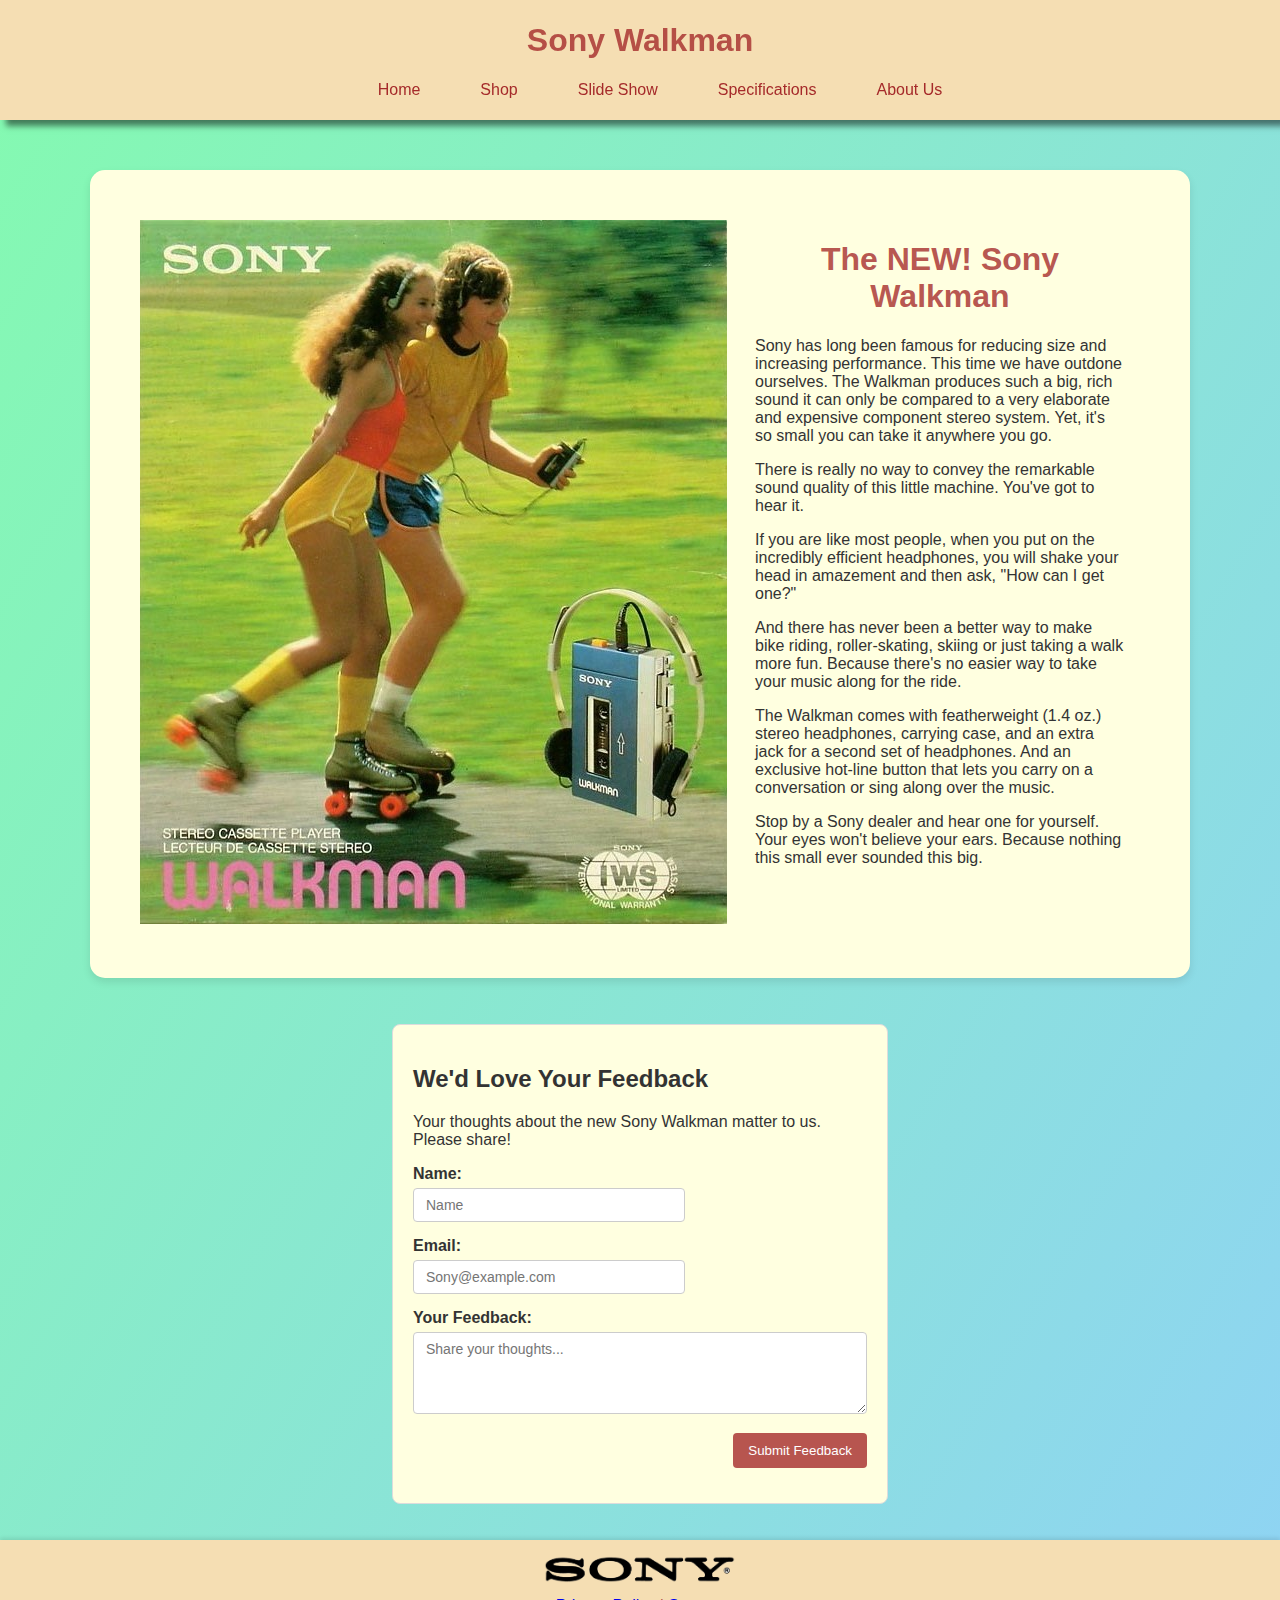
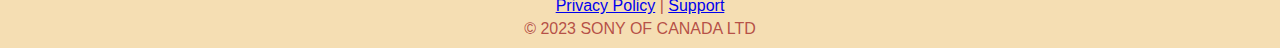
<file: index.html>
<!DOCTYPE html>
<html lang="en">

<head>
    <meta charset="UTF-8">
    <meta name="viewport" content="width=device-width, initial-scale=1.0">
    <title>Sony Walkman Promotion Website</title> <!-- Title of the website -->
    <link rel="shortcut icon" href="images/Sony-Logo-1958.png" type="image/x-icon" />
    <link rel="stylesheet" href="css/styles.css">

</head>

<body>
    <header>
        <h1>Sony Walkman</h1>
        <nav> <!--Navigation between pages -->
            <ul>
                <li><a href="index.html">Home</a></li> 
                <li><a href="buy.html">Shop</a></li>
                <li><a href="slide_show.html">Slide Show</a></li>
                <li><a href="spec.html">Specifications</a></li>
                <li><a href="about.html">About Us</a></li>
            </ul>
        </nav>
    </header>
    <main>
        <div class="container"> 
            <article>
                <div class="content">
                    <h1 class="title222">The NEW! Sony Walkman</h1>
                    <p>Sony has long been famous for reducing size and increasing performance. This time we have outdone ourselves. The Walkman produces such a big, rich sound it can only be compared to a very elaborate and expensive component stereo system. Yet, it's so small you can take it anywhere you go.</p>
                    <p>There is really no way to convey the remarkable sound quality of this little machine. You've got to hear it.</p>
                    <p>If you are like most people, when you put on the incredibly efficient headphones, you will shake your head in amazement and then ask, "How can I get one?"</p>
                    <p>And there has never been a better way to make bike riding, roller-skating, skiing or just taking a walk more fun. Because there's no easier way to take your music along for the ride.</p>
                    <p>The Walkman comes with featherweight (1.4 oz.) stereo headphones, carrying case, and an extra jack for a second set of headphones. And an exclusive hot-line button that lets you carry on a conversation or sing along over the music.</p>
                    <p>Stop by a Sony dealer and hear one for yourself. Your eyes won't believe your ears. Because nothing this small ever sounded this big.</p>
                </div>
                <div class="image">
                    <img src="images/sony-walkman-skate-box-b edited.jpg" alt="sony logo">
                </div>
            </article>
        </div>
        <div class="feedback-section"> <!-- Feedback section -->
            <h2>We'd Love Your Feedback</h2>
            <p>Your thoughts about the new Sony Walkman matter to us. Please share!</p>
            <form onsubmit="displayThankYouMessage(event)">
                <div class="feedback-row">
                    <label for="name">Name:</label>
                    <input type="text" id="name" name="name" placeholder="Name" required>
                </div>
                <div class="feedback-row">
                    <label for="email">Email:</label>
                    <input type="email" id="email" name="email" placeholder="Sony@example.com" required>
                </div>
                <div class="feedback-row">
                    <label for="feedback">Your Feedback:</label>
                    <textarea id="feedback" name="feedback" rows="4" placeholder="Share your thoughts..."></textarea>
                </div>
                <div class="feedback-button">
                    <button type="submit">Submit Feedback</button>
                </div>
            </form>
        </div>
    </main>
    <footer>
        <p><img src="images/Sony-Logo-1957.png" alt="sony logo" heigh="108" width="192"></p>
        <nav>
            <a href="/privacy-policy.html" title="Read our Privacy Policy">Privacy Policy</a> | <a href="/Support.html" title="Contact Support">Support</a> 
        </nav>
        <p>© 2023 SONY OF CANADA LTD</p>
    </footer>

    <style>
        .container {
            overflow: hidden; 
        }

        .content {
            float: right;     
            width: 40%;      
            box-sizing: border-box; 
            padding: 0 15px;  
        }

        .image {
            float: left;      
            width: 50%;      
            box-sizing: border-box; 
            padding: 0;
            text-align: center; 
        }

        article:after {
            content: "";
            display: table;
            clear: both;
        }

        .feedback-section {
            margin: 16px 30%;
            border: 1px solid #dcdcdc;
            padding: 20px;
            border-radius: 8px;
            background-color:lightyellow;
            max-width: auto; 
            box-sizing: border-box; 
        }

        .feedback-row {
            margin-bottom: 15px;
        }

        .feedback-button {
            margin-bottom: 15px;
            float: right;
        }

        div label {
            display: block;
            margin-bottom: 5px;
            font-weight: bold;
        }

        input[type="text"], input[type="email"], textarea {
            width: 60%;
            max-width: 100%; 
            padding: 8px 12px;
            border: 1px solid #ccc;
            border-radius: 4px;
            font-size: 14px;
            box-sizing: border-box; 
        }

        textarea {
            width: 100%;
        }

        button {
            padding: 10px 15px;
            background-color:rgb(165, 42, 42,0.8);
            color: #ffffff;
            border: none;
            border-radius: 4px;
            cursor: pointer;
            transition: background-color 0.3s;
        }

        button:hover {
            color:rgb(165, 42, 42,0.8);
            background-color: white;
        }

        .title222 {
            color:rgb(165, 42, 42,0.8);
            text-align: center;
        }
    </style>
    <script type="text/javascript">
        function displayThankYouMessage(event) {
            event.preventDefault(); // prevent form from submitting
    
            // Save original content of feedback section to revert to it later
            var originalFeedbackContent = document.querySelector(".feedback-section").innerHTML;
    
            // Replace the feedback form with the thank you message
            document.querySelector(".feedback-section").innerHTML = "<h2>Thank you for your feedback</h2>";
    
            // Set a timer to revert back to the original feedback form after 3 seconds (3000 milliseconds)
            setTimeout(function() {
                document.querySelector(".feedback-section").innerHTML = originalFeedbackContent;
            }, 3000);
        }
        </script>
</html>
</file>
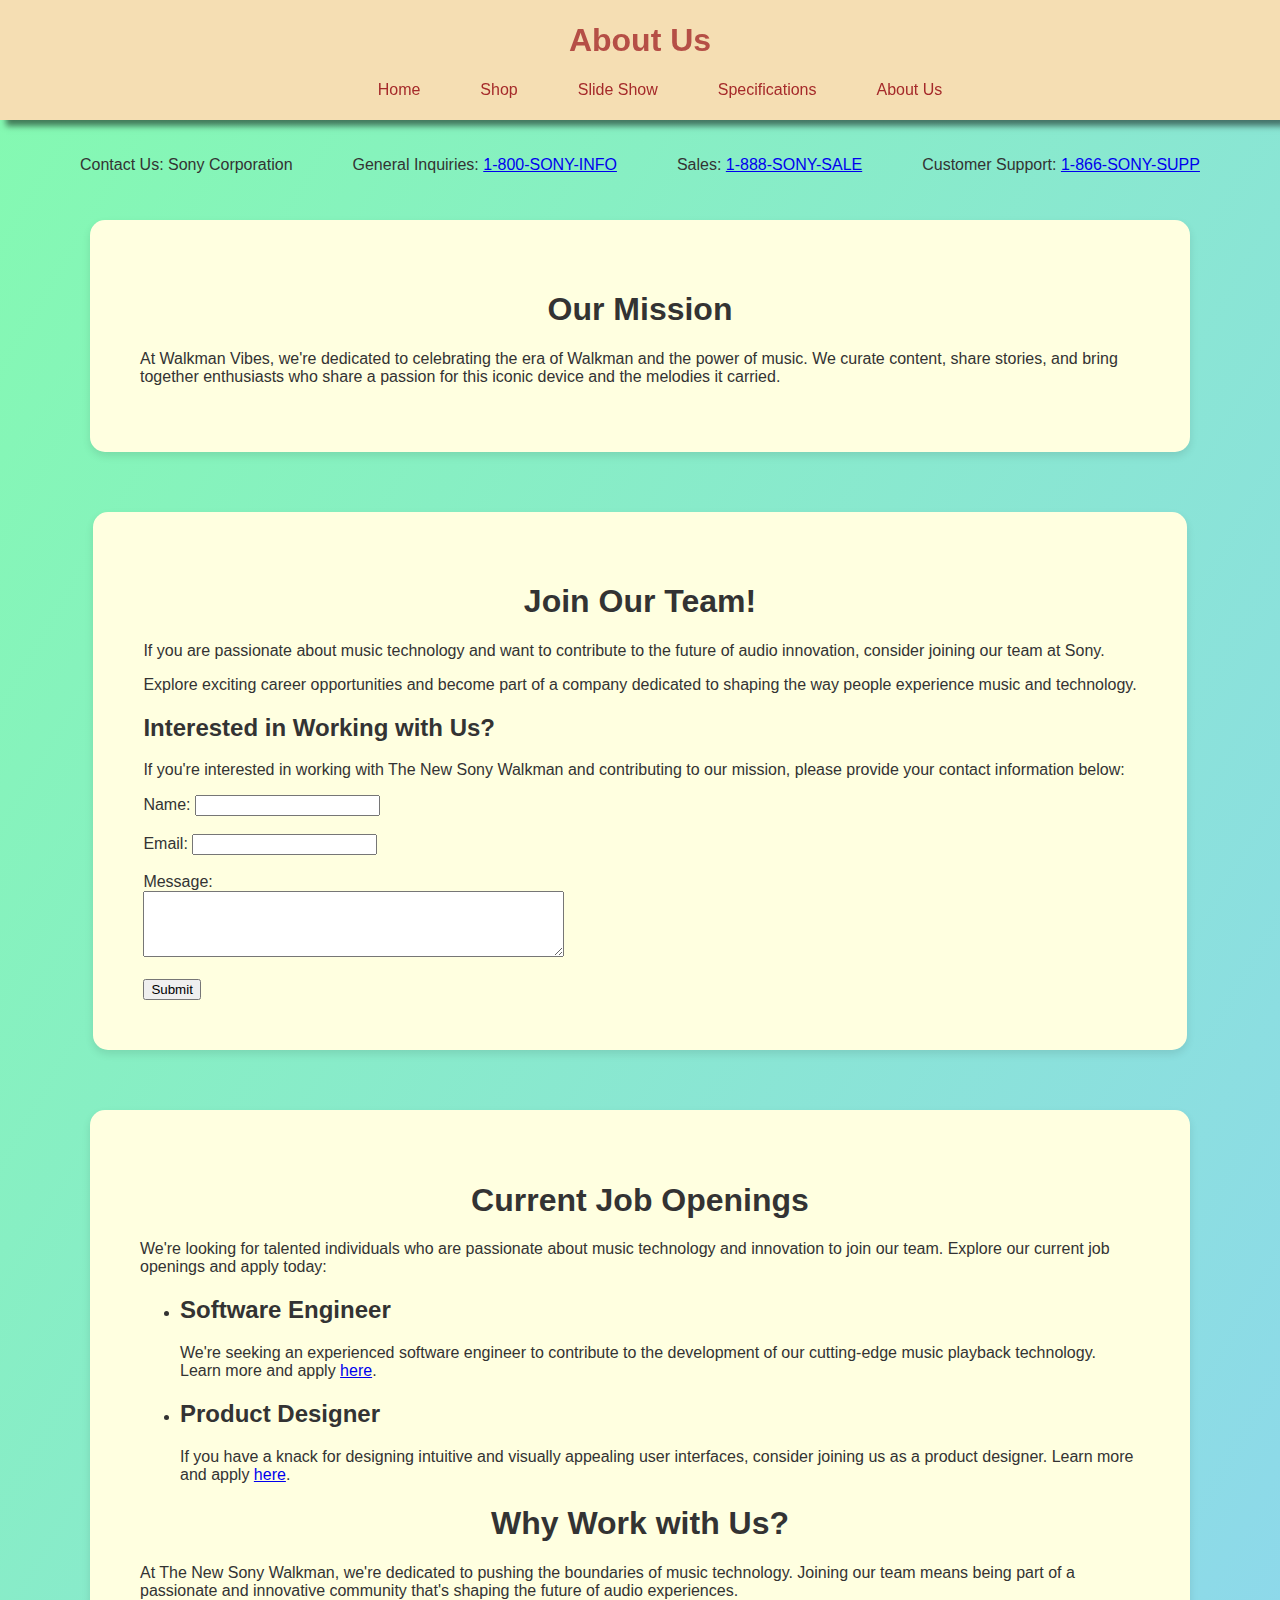
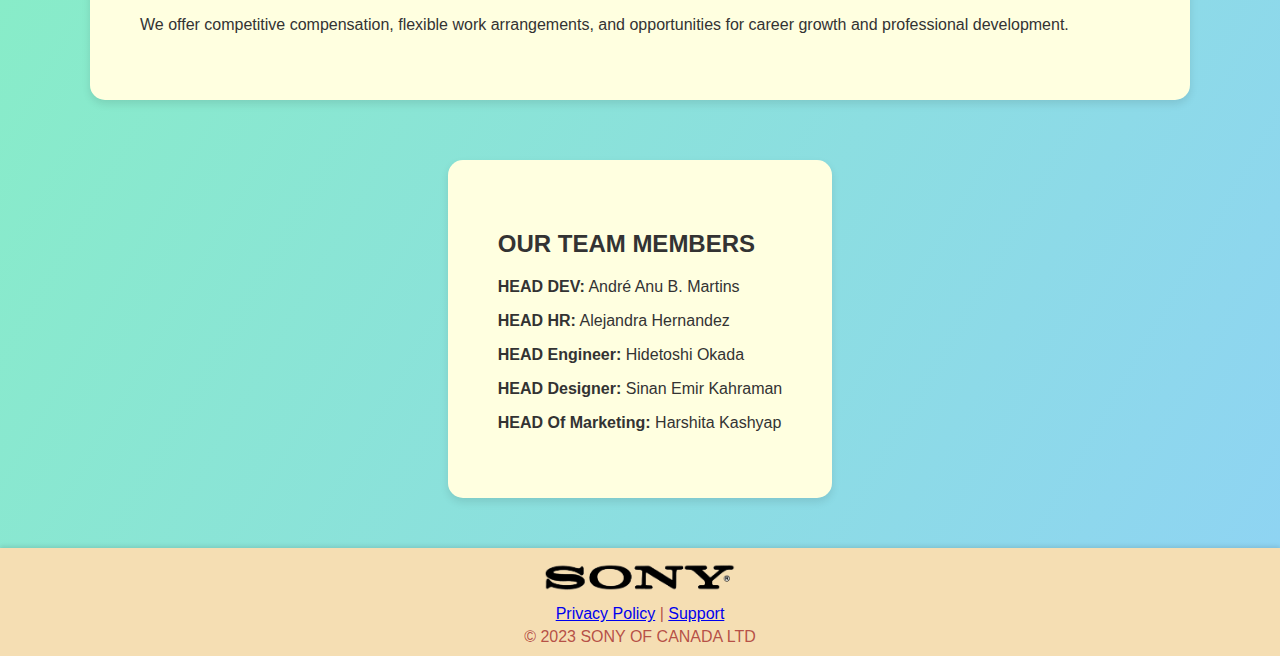
<file: about.html>
<!DOCTYPE html>
<html lang="en">
<head>
    <!-- Meta information -->
    <meta charset="UTF-8">
    <meta name="viewport" content="width=device-width, initial-scale=1.0">
    <link rel="shortcut icon" href="images/Sony-Logo-1958.png" type="image/x-icon" />
    <link rel="stylesheet" href="css/styles.css">
    <title>About Walkman and Music</title>
    <style>
        #thank-you-message {
            display: none;
            font-size: 24px; /* Set the font size */
            font-weight: bold; /* Make the text bold */
        }
    </style>
    <script>
        function submitForm() {
            var form = document.getElementById("contact-form");
            var thankYouMessage = document.getElementById("thank-you-message");
            
            form.style.display = "none"; // Hide the form
            thankYouMessage.style.display = "block"; // Show the thank you message

            // Reset the form after a certain delay
            setTimeout(function() {
                form.style.display = "block"; // Show the form again
                thankYouMessage.style.display = "none"; // Hide the thank you message
            }, 5000); // Display form after 5 seconds
        }
    </script>
</head>
<body>
    <!-- Header section -->
    <header>
        <h1>About Us</h1>
        <!-- Navigation menu -->
        <nav>
            <ul>
                <li><a href="index.html">Home</a></li>
                <li><a href="buy.html">Shop</a></li>
                <li><a href="slide_show.html">Slide Show</a></li>
                <li><a href="spec.html">Specifications</a></li>
                <li><a href="about.html">About Us</a></li>
            </ul>
        </nav>
        <!--<p>Exploring the nostalgic world of portable music players.</p>-->
    </header>
    
    <!-- Main content -->
    <main>
        <!-- Contact details -->
        <p>Contact Us: <span class="company-name">Sony Corporation</span></p>
        <p>General Inquiries: <a href="tel:1-800-SONY-INFO" class="phone-number">1-800-SONY-INFO</a></p>
        <p>Sales: <a href="tel:1-888-SONY-SALE" class="phone-number">1-888-SONY-SALE</a></p>
        <p>Customer Support: <a href="tel:1-866-SONY-SUPP" class="phone-number">1-866-SONY-SUPP</a></p>

        
        <div class="container">
            <h1>Our Mission</h1>
            <p>At Walkman Vibes, we're dedicated to celebrating the era of Walkman and the power of music. We curate content, share stories, and bring together enthusiasts who share a passion for this iconic device and the melodies it carried.</p>
        </div>
        <!-- Container for company sections -->
        <div class="container">
            <!-- Join Our Team section -->
            <section class="company-section">
                <h1>Join Our Team!</h1>
                <p>If you are passionate about music technology and want to contribute to the future of audio innovation, consider joining our team at Sony.</p>
                <p>Explore exciting career opportunities and become part of a company dedicated to shaping the way people experience music and technology.</p>
            </section> 
            
            <!-- Interested in Working section -->
            <section class="company-section">
                <h2>Interested in Working with Us?</h2>
                <p>If you're interested in working with The New Sony Walkman and contributing to our mission, please provide your contact information below:</p>
                
                <div id="contact-form">
                    <form>
                        <label for="name">Name:</label>
                        <input type="text" id="name" name="name" required><br><br>
                        <label for="email">Email:</label>
                        <input type="email" id="email" name="email" required><br><br>
                        <label for="message">Message:</label><br>
                        <textarea id="message" name="message" rows="4" cols="50" required></textarea><br><br>
                        <button type="button" onclick="submitForm()">Submit</button>
                    </form>
                </div>
                
                <div id="thank-you-message" style="display: none;">
                    <p>Thank you for your message! We will get back to you soon.</p>
                </div>
            </section>
        </div>
        
        
        <!-- More company-related sections -->
        <div class="container">
            <!-- Current Job Openings section -->
            <section>
                <h1>Current Job Openings</h1>
                <p>We're looking for talented individuals who are passionate about music technology and innovation to join our team. Explore our current job openings and apply today:</p>
                <ul>
                    <li>
                        <h2>Software Engineer</h2>
                        <p>We're seeking an experienced software engineer to contribute to the development of our cutting-edge music playback technology. Learn more and apply <a href="https://ca.indeed.com/q-sony-software-engineer-jobs.html?vjk=0b8167187a3bc05e">here</a>.</p>
                    </li>
                    <li>
                        <h2>Product Designer</h2>
                        <p>If you have a knack for designing intuitive and visually appealing user interfaces, consider joining us as a product designer. Learn more and apply <a href="https://www.entertainmentcareers.net/sony-music/product-designer/job/276886/">here</a>.</p>
                    </li>
                    <!-- Add more job listings here -->
                </ul>
            </section>
            
            <!-- Why Work with Us section -->
            <section>
                <h1>Why Work with Us?</h1>
                <p>At The New Sony Walkman, we're dedicated to pushing the boundaries of music technology. Joining our team means being part of a passionate and innovative community that's shaping the future of audio experiences.</p>
                <p>We offer competitive compensation, flexible work arrangements, and opportunities for career growth and professional development.</p>
            </section>
        </div>
        
        <!-- Our Mission section -->
    
        
        <!-- Our Team Members section -->
        <div class="container">
            <h2>OUR TEAM MEMBERS</h2>
            <p><b>HEAD DEV:</b> André Anu B. Martins</p>
            <p><b>HEAD HR:</b> Alejandra Hernandez</p>
            <p><b>HEAD Engineer:</b> Hidetoshi Okada</p>
            <p><b>HEAD Designer:</b> Sinan Emir Kahraman</p>
            <p><b>HEAD Of Marketing:</b> Harshita Kashyap</p>
        </div>
    </main>
    
    <!-- Footer section -->
    <footer>
        <p><img src="images/Sony-Logo-1957.png" alt="sony logo" heigh="108" width="192"></p>
        <!-- Navigation links in the footer -->
        <nav>
            <a href="/privacy-policy.html" title="Read our Privacy Policy">Privacy Policy</a> | <a href="/Support.html" title="Contact Support">Support</a> 
        </nav>
        <p>© 2023 SONY OF CANADA LTD</p>
    </footer>
</body>
<style>
    h1, h3 {
        text-align: center;
    }
</style>
</html>
</file>
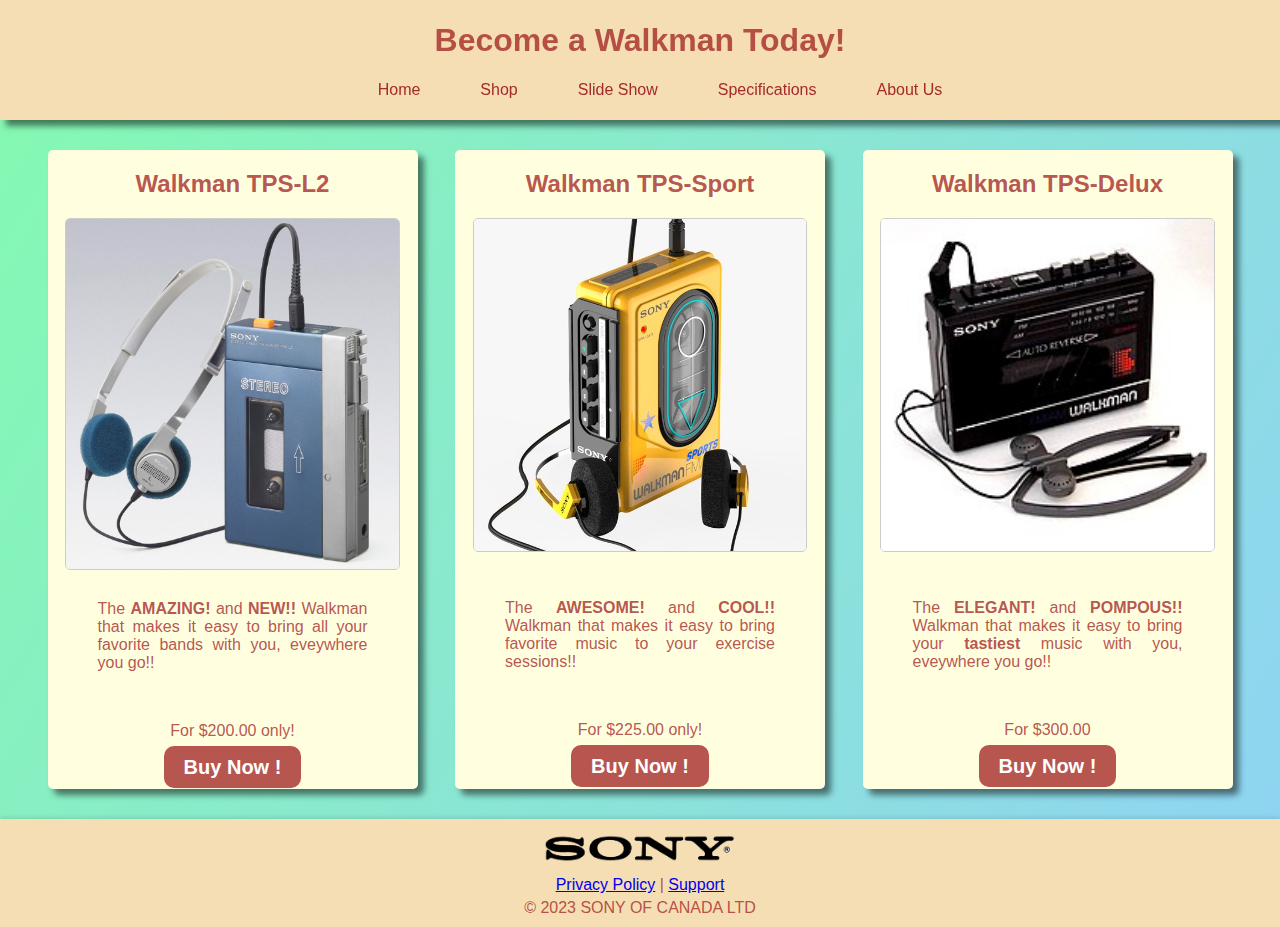
<file: buy.html>
<!DOCTYPE html>
<html lang="en">
<head>
    <!-- Metadata and title for the page -->
    <meta charset="UTF-8">
    <meta name="viewport" content="width=device-width, initial-scale=1.0">
    <title>Sony | Store</title>
    <!-- Link to external CSS stylesheet -->
    <link href="css/styles.css" rel="stylesheet"/>
    <!-- Favicon for the website -->
    <link rel="shortcut icon" href="images/Sony-Logo-1958.png" type="image/x-icon" />
    <!-- Validate the HTML at https://validator.w3.org/ -->
</head>
<body>
    <!-- Header section -->
    <header>
        <h1>Become a Walkman Today!</h1>
        <!-- Navigation menu -->
        <nav>
            <ul>
                <li><a href="index.html">Home</a></li>
                <li><a href="buy.html">Shop</a></li>
                <li><a href="slide_show.html">Slide Show</a></li>
                <li><a href="spec.html">Specifications</a></li>
                <li><a href="about.html">About Us</a></li>
            </ul>
        </nav>
    </header>
    <!-- Main content -->
    <main>
        <!-- Product container 1 -->
        <div class="product-container">
            <h2>Walkman TPS-L2</h2>
            <img src="images/walkman1.jpg" alt="Reference#1 Sony Walkman">
            <p style="text-align: justify; padding: 0px 40px 0px 40px;">The <b>AMAZING!</b> and <b>NEW!!</b> Walkman that makes it easy to bring all your favorite bands with you, eveywhere you go!!</p>
            <br><p class="price">For $200.00 only!</p>
            <a href="https://www.ebay.ca/itm/134669043955?chn=ps&norover=1&mkevt=1&mkrid=706-159614-043509-9&mkcid=2&mkscid=101&itemid=134669043955&targetid=4586269160971573&device=c&mktype=&googleloc=&poi=&campaignid=414169804&mkgroupid=1322713655057161&rlsatarget=pla-4586269160971573&abcId=9300552&merchantid=136822&msclkid=66877727f8d91826e9bf13feddae1064" target="_blank" class="buy-button" style="margin: 20px;">Buy Now !</a>
        </div>
        <!-- Product container 2 -->
        <div class="product-container">
            <h2>Walkman TPS-Sport</h2>
            <img src="images/walkman2.jpg" alt="Reference#2 Sony Walkman">
            <p style="text-align: justify; padding: 0px 40px 0px 40px; margin-top: 33px">The <b>AWESOME!</b> and <b>COOL!!</b> Walkman that makes it easy to bring favorite music to your exercise sessions!!</p>
            <br><p class="price">For $225.00 only!</p>
            <a href="https://www.ebay.ca/sch/i.html?_nkw=sony+walkman+tps" target="_blank" class="buy-button" style="margin: 20px;">Buy Now !</a>
        </div>
        <!-- Product container 3 -->
        <div class="product-container">
            <h2>Walkman TPS-Delux</h2>
            <img src="images/walkman4.jpg" alt="Reference#4 Sony Walkman">
            <p style="text-align: justify; padding: 0px 40px 0px 40px; margin-top: 33px">The <b>ELEGANT!</b> and <b>POMPOUS!!</b> Walkman that makes it easy to bring your <b>tastiest</b> music with you, eveywhere you go!!</p>
            <br><p class="price">For $300.00</p>
            <a href="https://www.ebay.ca/itm/145052639093?chn=ps&norover=1&mkevt=1&mkrid=706-159614-043509-9&mkcid=2&mkscid=101&itemid=145052639093&targetid=4586269160971571&device=c&mktype=&googleloc=&poi=&campaignid=414169804&mkgroupid=1322713655057161&rlsatarget=pla-4586269160971571&abcId=9300552&merchantid=136822&msclkid=bebe9a5f432910f620b5fe866b814605" target="_blank" class="buy-button" style="margin: 20px;">Buy Now !</a>
        </div>
    </main>
    <!-- Footer section -->
    <footer>
        <p><img src="images/Sony-Logo-1957.png" alt="sony logo" heigh="108" width="192"></p>
        <!-- Navigation links in the footer -->
        <nav>
            <a href="/privacy-policy.html" title="Read our Privacy Policy">Privacy Policy</a> | <a href="/Support.html" title="Contact Support">Support</a> 
        </nav>
        <p>© 2023 SONY OF CANADA LTD</p>
    </footer>
</body>

<style>
/* Styling for various page elements */
.container {
    max-width: 1000px;
    margin: 20px;
    padding: 50px;
    background-color: lightyellow;
    border-radius: 15px;
    box-shadow: 0 4px 8px rgba(0, 0, 0, 0.1);
}

.product-container {
    background-color: lightyellow;
    color: rgb(165, 42, 42, 0.8);
    text-align: center;
    width: 350px;
    height: auto;
    border-radius: 5px;
    margin: 10px;
    padding: 10px;
    box-shadow: 6px 6px 6px rgba(0, 0, 0, 0.5);
    /* border: solid red 2px; */
}

.product-container h2 {
    margin-top: 10px;
}

.product-container img {
    width: 95%;
    height: 95%;
    height: auto;
    border: 1px solid #ccc;
    border-radius: 5px;
    margin-bottom: 10px;
    /* border: solid red 2px; */
}

.buy-button {
    font-weight: bold;
    padding: 10px 20px;
    font-size: 20px;
    background-color: rgb(165, 42, 42, 0.8);
    color: white;
    border: none;
    cursor: pointer;
    border-radius: 10px;
    text-decoration: none; 
}

.buy-button:hover {
    color: rgb(165, 42, 42, 0.8);
    background-color: white;
}
</style>
</html>
</file>
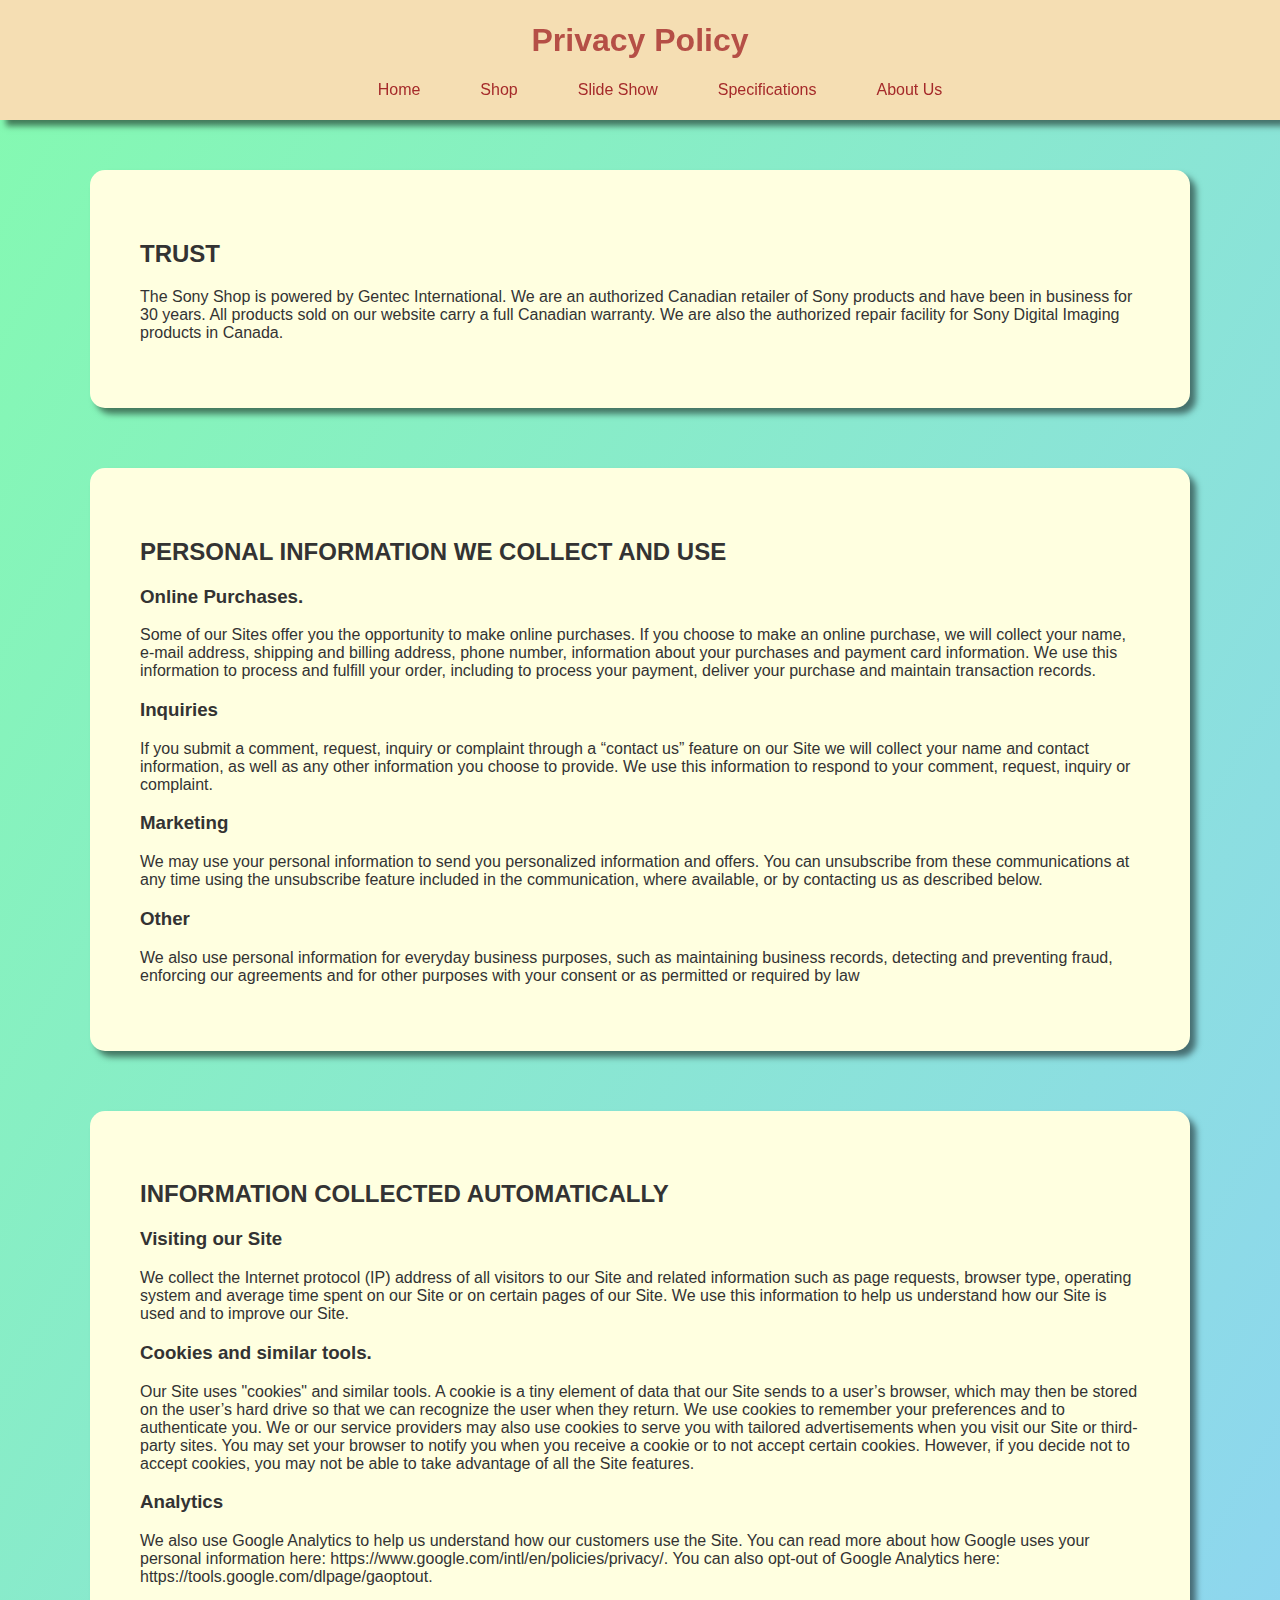
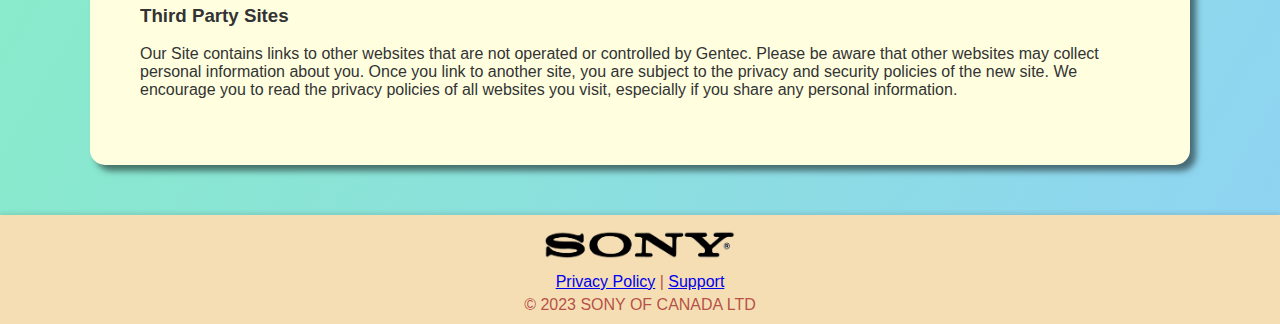
<file: privacy-policy.html>
<!DOCTYPE html>
<html lang="en">
<head>
    <title>Sony | Privacy Policy</title>
    <meta charset="utf-8" />
    <link href="css/styles.css" rel="stylesheet"/>
    <link rel="shortcut icon" href="images/Sony-Logo-1958.png" type="image/x-icon" />
    <!-- Validate the HTML and https://validator.w3.org/ -->
</head>
<body>
    <!-- Header section -->
    <header>
        <h1>Privacy Policy</h1>
        <!-- Navigation menu -->
        <nav>
            <ul>
                <li><a href="index.html">Home</a></li>
                <li><a href="buy.html">Shop</a></li>
                <li><a href="slide_show.html">Slide Show</a></li>
                <li><a href="spec.html">Specifications</a></li>
                <li><a href="about.html">About Us</a></li>
            </ul>
        </nav>
        <!--<?php include("includes/global-nav.php"); ?>-->
    </header>
    <!-- Main content -->
    <main>
        <!-- Container for "Trust" section -->
        <div class="container">
            <h2>TRUST</h2>
            <p>The Sony Shop is powered by Gentec International. We are an authorized Canadian retailer of Sony products and have been in business for 30 years. 
                All products sold on our website carry a full Canadian warranty. 
                We are also the authorized repair facility for Sony Digital Imaging products in Canada.</p>
        </div>
        <!-- Container for "PERSONAL INFORMATION WE COLLECT AND USE" section -->
        <div class="container">
            <h2>PERSONAL INFORMATION WE COLLECT AND USE</h2>
            <!-- Subsection "Online Purchases" -->
            <h3>Online Purchases.</h3>
            <p>Some of our Sites offer you the opportunity to make online purchases. If you choose to make an online purchase, we will collect your name, e-mail address, 
                shipping and billing address, phone number, information about your purchases and payment card information. We use this information to process and fulfill your order,
                 including to process your payment, deliver your purchase and maintain transaction records.</p>
            <!-- Subsection "Inquiries" -->
            <h3>Inquiries</h3>
            <p>If you submit a comment, request, inquiry or complaint through a “contact us” feature on our Site we will collect your name and contact information,
                 as well as any other information you choose to provide. We use this information to respond to your comment, request, inquiry or complaint.</p>
            <!-- Subsection "Marketing" -->
            <h3>Marketing</h3>
            <p>We may use your personal information to send you personalized information and offers.
                 You can unsubscribe from these communications at any time using the unsubscribe feature included in the communication, where available, 
                 or by contacting us as described below.</p>
            <!-- Subsection "Other" -->
            <h3>Other</h3>
            <p>We also use personal information for everyday business purposes, such as maintaining business records, detecting and preventing fraud, 
                enforcing our agreements and for other purposes with your consent or as permitted or required by law</p>
        </div>
        <!-- Container for "INFORMATION COLLECTED AUTOMATICALLY" section -->
        <div class="container">
            <h2>INFORMATION COLLECTED AUTOMATICALLY</h2>
            <!-- Subsection "Visiting our Site" -->
            <h3>Visiting our Site</h3>
            <p>We collect the Internet protocol (IP) address of all visitors to our Site and related information such as page requests, browser type,
                 operating system and average time spent on our Site or on certain pages of our Site.
                  We use this information to help us understand how our Site is used and to improve our Site.</p>
            <!-- Subsection "Cookies and similar tools" -->
            <h3>Cookies and similar tools.</h3>
            <p>Our Site uses "cookies" and similar tools. A cookie is a tiny element of data that our Site sends to a user’s browser, 
                which may then be stored on the user’s hard drive so that we can recognize the user when they return. 
                We use cookies to remember your preferences and to authenticate you. 
                We or our service providers may also use cookies to serve you with tailored advertisements when you visit our Site or third-party sites. 
                You may set your browser to notify you when you receive a cookie or to not accept certain cookies. However, if you decide not to accept cookies, 
                you may not be able to take advantage of all the Site features.</p>
            <!-- Subsection "Analytics" -->
            <h3>Analytics</h3>
            <p>We also use Google Analytics to help us understand how our customers use the Site. You can read more about how Google uses your personal information here: https://www.google.com/intl/en/policies/privacy/. 
                You can also opt-out of Google Analytics here: https://tools.google.com/dlpage/gaoptout.</p>
            <!-- Subsection "Third Party Sites" -->
            <h3>Third Party Sites</h3>
            <p>Our Site contains links to other websites that are not operated or controlled by Gentec. Please be aware that other websites may collect personal information about you.
                 Once you link to another site, you are subject to the privacy and security policies of the new site. We encourage you to read the privacy policies of all websites you visit, especially if you share any personal information.</p>
        </div>
    </main>
    <!-- Footer section -->
    <footer>
        <p><img src="images/Sony-Logo-1957.png" alt="sony logo" heigh="108" width="192"></p>
        <!-- Navigation links in the footer -->
        <nav>
            <a href="/privacy-policy.html" title="Read our Privacy Policy">Privacy Policy</a> | <a href="/Support.html" title="Contact Support">Support</a>
        </nav>
        <p>© 2023 SONY OF CANADA LTD</p>
    </footer>
</body>
<style> 
/* Style for containers */
.container {
    box-shadow: 6px 6px 6px rgba(0, 0, 0, 0.5);
}
</style>
</html>
</file>
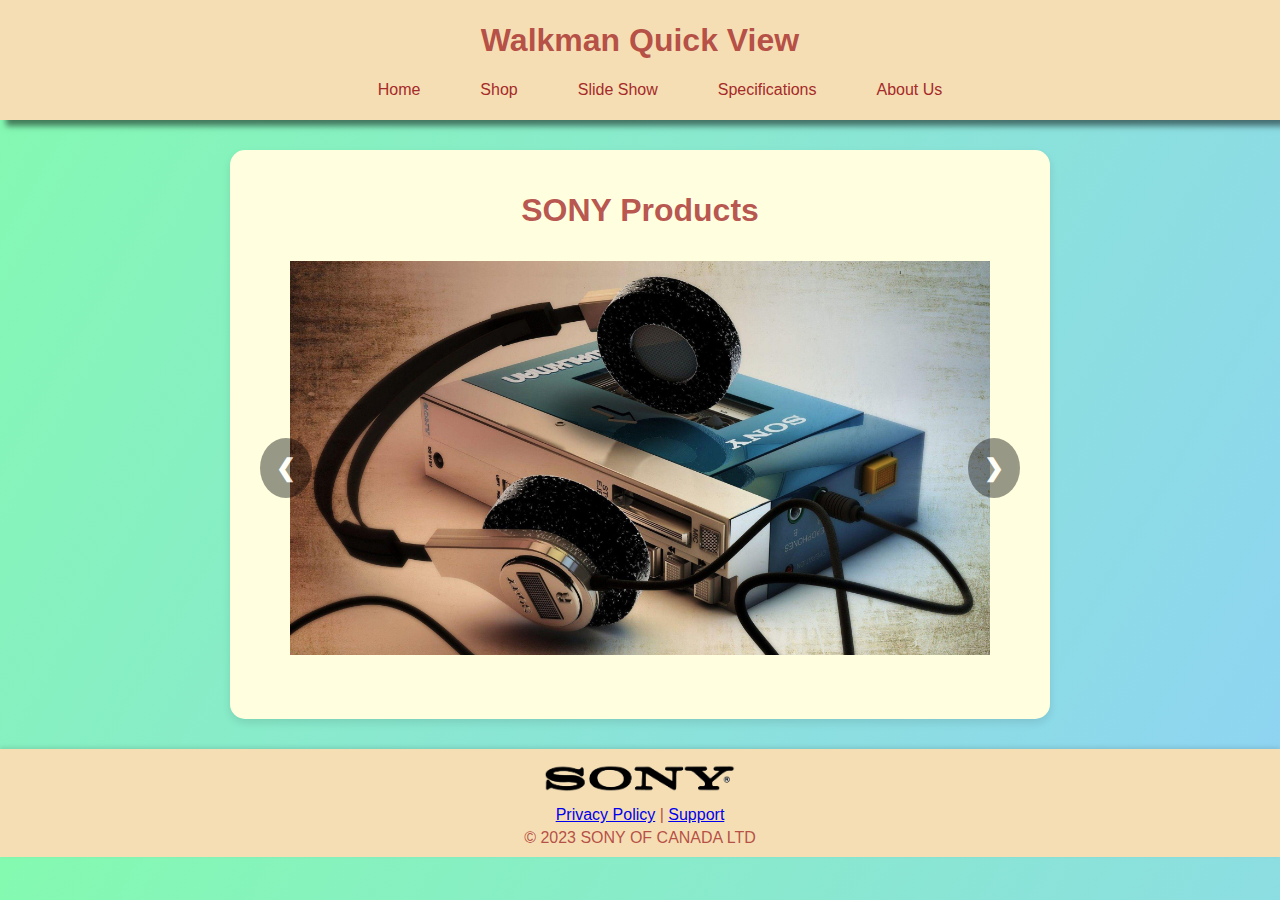
<file: slide_show.html>
<!DOCTYPE html>
<html lang="en">
<head>
    <meta charset="UTF-8">
    <meta name="viewport" content="width=device-width, initial-scale=1.0">
    <title>Slide Show</title>
    <meta name="author" content="Hidetoshi Okada">
    <meta name="description" content="Slide Show">
    <link rel="shortcut icon" href="images/Sony-Logo-1958.png" type="image/x-icon" />
    <link rel="stylesheet" href="css/styles.css">
</head>

<body>
    <!-- Header section -->
    <header>
        <h1>Walkman Quick View</h1>
        <!-- Navigation menu -->
        <nav>
            <ul>
                <li><a href="index.html">Home</a></li>
                <li><a href="buy.html">Shop</a></li>
                <li><a href="slide_show.html">Slide Show</a></li>
                <li><a href="spec.html">Specifications</a></li>
                <li><a href="about.html">About Us</a></li>
            </ul>
        </nav>
    </header>
    
    <!-- Main content -->
    <div class="container">
        <h3>SONY Products</h3>

        <!-- Slide show container -->
        <div class="slideshow-container">
            <div class="mySlides">
                <img src="images/sony.jpg" style="width:100%">
            </div>
            <div class="mySlides">
                <img src="images/walkman1.jpg" style="width:100%">
            </div>
            <div class="mySlides">
                <img src="images/walkman2.jpg" style="width:100%">
            </div>
            <div class="mySlides">
                <img src="images/walkman3.jpg" style="width:100%">
            </div>
            <a class="prev" onclick="plusSlides(-1)">❮</a>
            <a class="next" onclick="plusSlides(1)">❯</a>
        </div>
    </div>
    
    <!-- Footer section -->
    <footer>
        <p><img src="images/Sony-Logo-1957.png" alt="sony logo" heigh="108" width="192"></p>
        <!-- Navigation links in the footer -->
        <nav>
            <a href="/privacy-policy.html" title="Read our Privacy Policy">Privacy Policy</a> | <a href="/Support.html" title="Contact Support">Support</a>
        </nav>
        <p>© 2023 SONY OF CANADA LTD</p>
    </footer>

    <!-- JavaScript for the slide show -->
    <script>
        let slideIndex = 1;
        showSlides(slideIndex);

        function plusSlides(n) {
            showSlides(slideIndex += n);
        }

        function showSlides(n) {
            let i;
            let slides = document.getElementsByClassName("mySlides");

            if (n > slides.length) {
                slideIndex = 1;
            } else if (n < 1) {
                slideIndex = slides.length;
            }

            for (i = 0; i < slides.length; i++) {
                slides[i].style.display = "none";
            }

            slides[slideIndex - 1].style.display = "block";
        }
    </script>

    <style>
        /* Slide show styles */
        h3 {
            font-size: 32px;
            text-align: center;
            color: rgb(165, 42, 42, 0.8);
        }

        .slideshow-container {
            max-width: 700px;
            position: relative;
            margin: auto;
            margin-bottom: 50px;
        }

        .mySlides {
            display: none;
            width: 100%;
        }

        .prev, .next {
            cursor: pointer;
            position: absolute;
            top: 50%;
            width: auto;
            padding: 16px;
            margin-top: -22px;
            color: white;
            font-weight: bold;
            font-size: 24px;
            background-color: rgba(0, 0, 0, 0.5);
            transition: background-color 0.6s ease;
            border-radius: 50%;
            opacity: 0.8;
        }

        .next {
            right: -30px;
        }

        .prev {
            left: -30px;
        }

        .prev:hover, .next:hover {
            background-color: rgba(0, 0, 0, 0.8);
        }

        /* Container styles */
        .container {
            max-width: 800px;
            margin: 30px auto;
            padding: 10px;
            background-color: lightyellow;
            border-radius: 15px;
            box-shadow: 0 4px 8px rgba(0, 0, 0, 0.1);
        }
    </style>
</html>
</file>
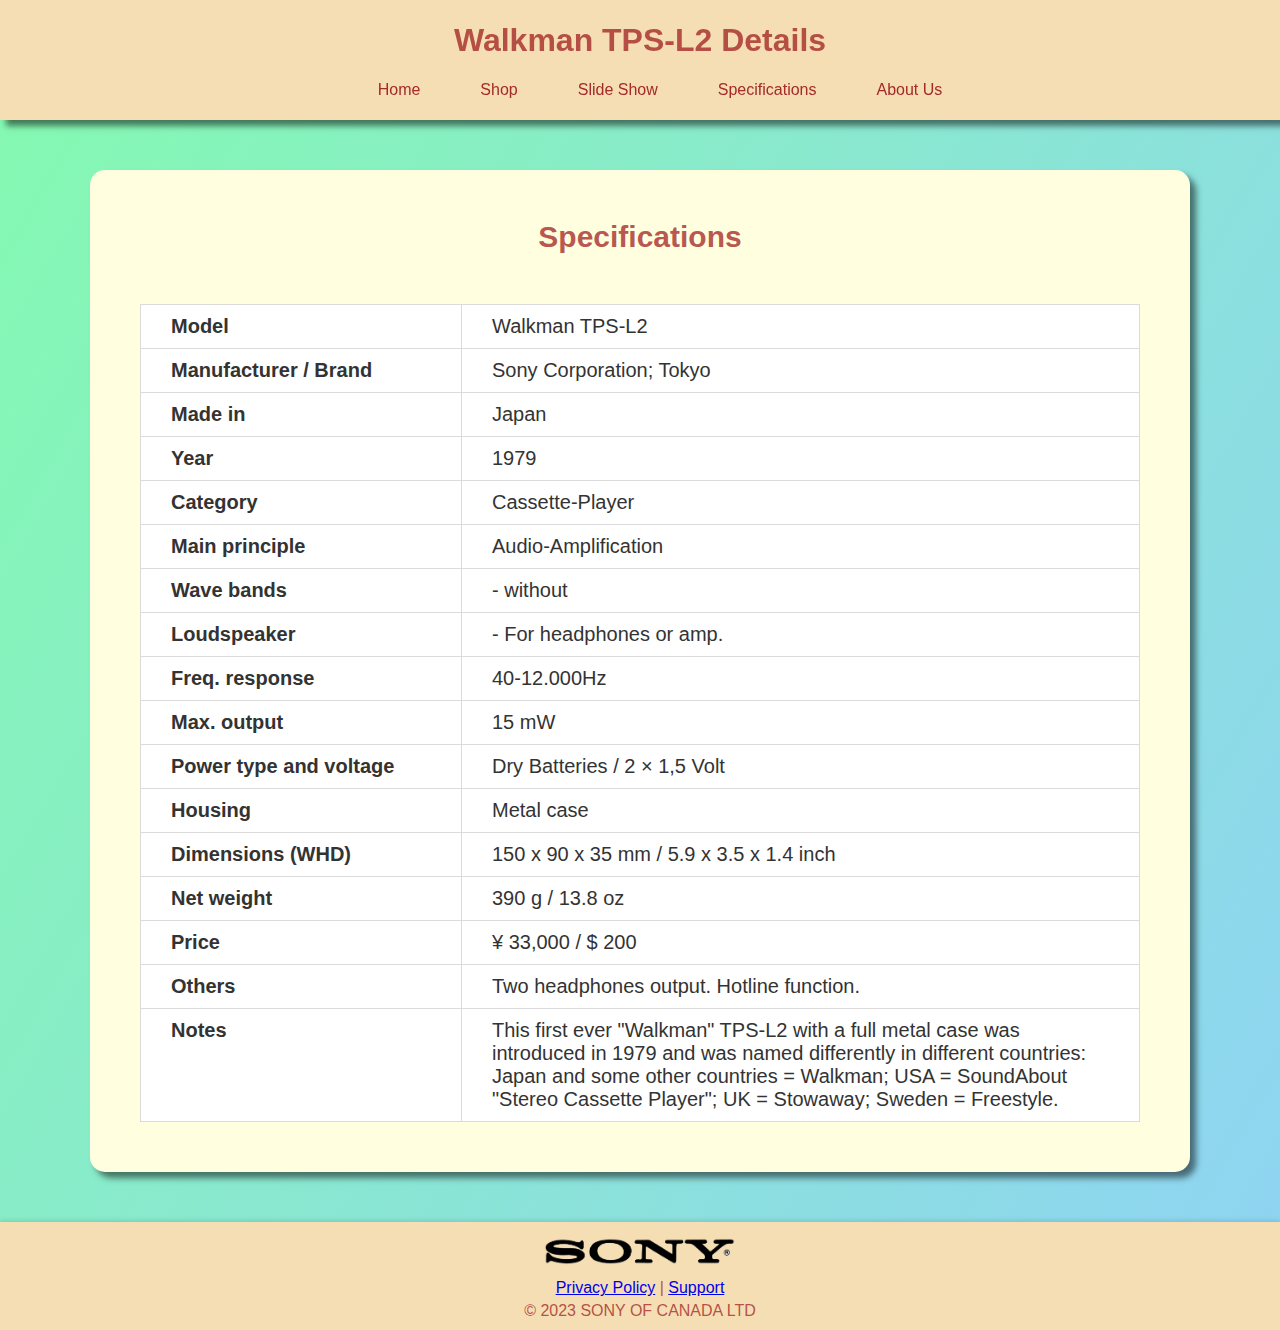
<file: spec.html>
<!DOCTYPE html>
<html lang="en">
<head>
    <!-- Metadata and links -->
    <meta charset="utf-8">
    <title>Sony Walkman!</title>
    <link href="css/styles.css" rel="stylesheet"/>
    <link rel="shortcut icon" href="images/Sony-Logo-1958.png" type="image/x-icon" />
    <!-- Validate the HTML at https://validator.w3.org/ -->
</head>
<body>
    <!-- Header section -->
    <header>
        <h1>Walkman TPS-L2 Details</h1>
        <!-- Navigation menu -->
        <nav>
            <ul>
                <li><a href="index.html">Home</a></li>
                <li><a href="buy.html">Shop</a></li>
                <li><a href="slide_show.html">Slide Show</a></li>
                <li><a href="spec.html">Specifications</a></li>
                <li><a href="about.html">About Us</a></li>
            </ul>
        </nav>
    </header>
    
    <!-- Main content -->
    <main>
        <!-- Container for specifications -->
        <div id="spec">
            <h3>Specifications</h3>
            <!-- Table to display specifications -->
            <table class="spec-info">
                <!-- Specification rows -->
                        <tr>
                            <th>Model</th><td>Walkman TPS-L2</td>
                        </tr>
                        <tr>
                            <th>Manufacturer / Brand</th><td>Sony Corporation; Tokyo</td>
                        </tr>
                        <tr>
                            <th>Made in</th><td>Japan</td>
                        </tr>
                        <tr>
                            <th>Year</th><td>1979</td>
                        </tr>
                        <tr>
                            <th>Category</th><td>Cassette-Player</td>
                        </tr>
                        <tr>
                            <th>Main principle</th><td>Audio-Amplification</td>
                        </tr>
                        <tr>
                            <th>Wave bands</th><td>- without</td>
                        </tr>
                        <tr>
                            <th>Loudspeaker</th><td>- For headphones or amp.</td>
                        </tr>
                        <tr>
                            <th>Freq. response</th><td>40-12.000Hz</td>
                        </tr>
                        <tr>
                            <th>Max. output</th><td>15 mW</td>
                        </tr>
                        <tr>
                            <th>Power type and voltage</th><td>Dry Batteries / 2 × 1,5 Volt</td>
                        </tr>
                        <tr>
                            <th>Housing</th><td>Metal case</td>
                        </tr>
                        <tr>
                            <th>Dimensions (WHD)</th><td>150 x 90 x 35 mm / 5.9 x 3.5 x 1.4 inch</td>
                        </tr>
                        <tr>
                            <th>Net weight</th><td>390 g / 13.8 oz</td>
                        </tr>
                        <tr>
                            <th>Price</th><td>¥ 33,000 / $ 200</td>
                        </tr>
                        <tr>
                            <th>Others</th><td>Two headphones output. Hotline function.</td>
                        </tr>

                        <tr>
                            <th>Notes</th><td>This first ever "Walkman" TPS-L2 with a full metal case was introduced in 1979 and was named differently in different countries: Japan and some other countries = Walkman; USA = SoundAbout "Stereo Cassette Player"; UK = Stowaway; Sweden = Freestyle.</td>
                        </tr>

                    </table>
                </div>
            </main>
<!-- Footer section -->
    <footer>
        <p><img src="images/Sony-Logo-1957.png" alt="sony logo" heigh="108" width="192"></p>
        <!-- Navigation links in the footer -->
        <nav>
            <a href="/privacy-policy.html" title="Read our Privacy Policy">Privacy Policy</a> | <a href="/Support.html" title="Contact Support">Support</a>
        </nav>
        <p>© 2023 SONY OF CANADA LTD</p>
    </footer>
</body>
<style>
/* Style for the h3 element */
h3 {
    font-size: 30px;
    text-align: center;
    margin: 0px 0px 50px 0px;
    color: rgb(165, 42, 42,0.8);
}

/* Style for the spec container */
#spec {
    max-width: 1000px;
    font-size: 20px;
    font-family: sans-serif;
    margin: 30px auto;
    padding: 50px;
    background-color: lightyellow;
    border-radius: 15px;
    box-shadow: 6px 6px 6px rgba(0, 0, 0, 0.5);
}

/* Style for the specification table */
.spec-info {
    border-collapse: collapse;
    background-color: white;
}

/* Style for specification table cells */
.spec-info th, .spec-info td {
    border: 1px solid #DBDBDB;
    padding: 10px 30px;
}

/* Style for specification table header cells */
.spec-info th {
    width: 260px;
    text-align: left;
    vertical-align: top;
}
</style>
</html>
</file>
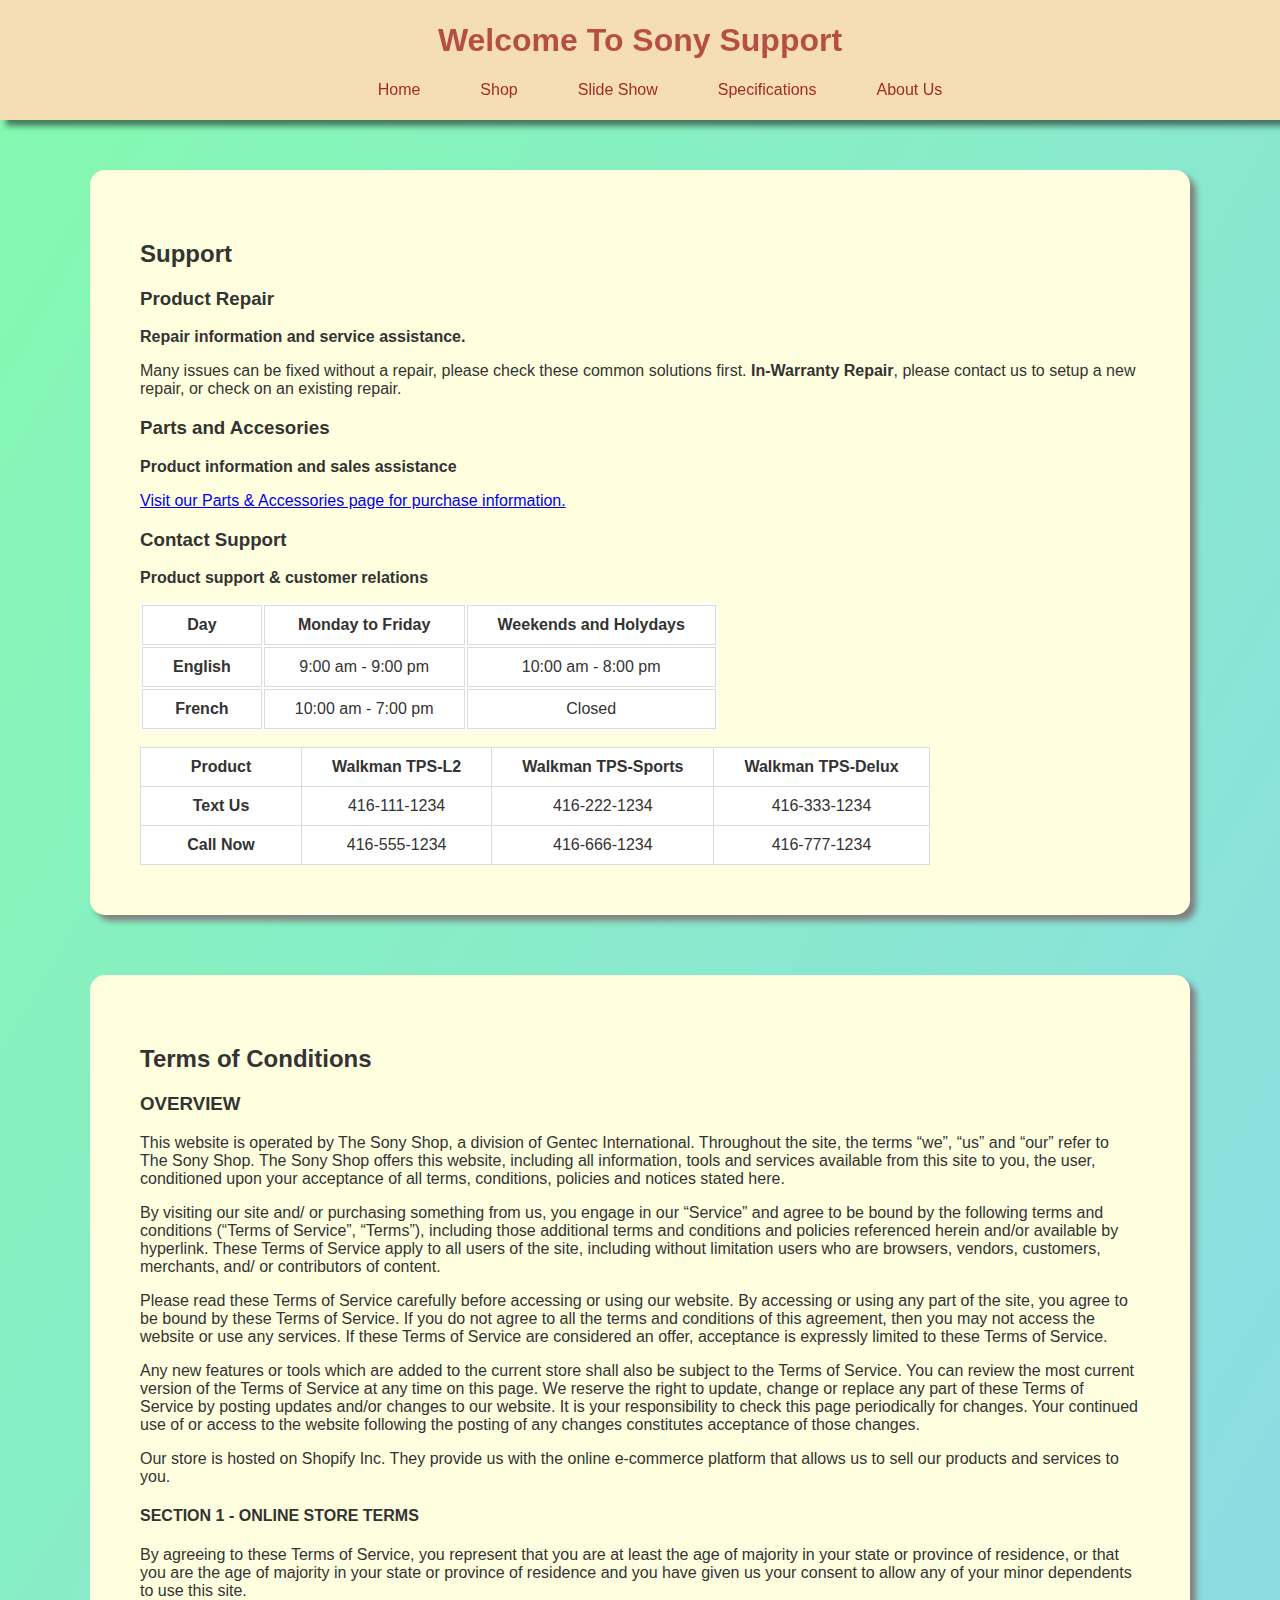
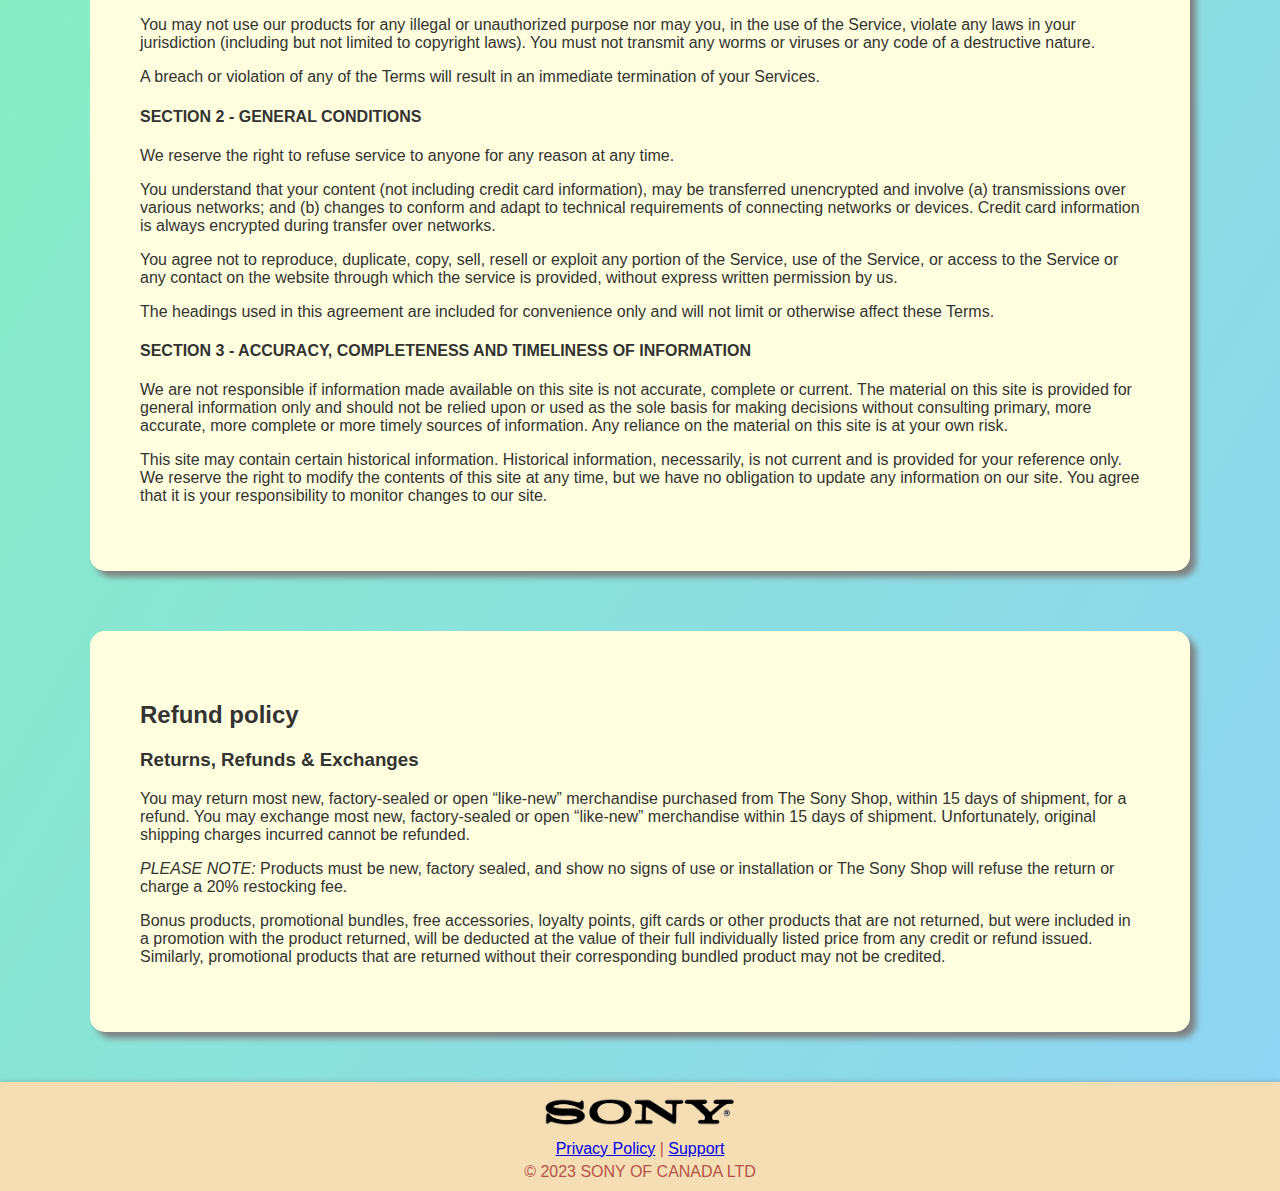
<file: Support.html>
<!DOCTYPE html>
<html lang="en">
	<head>
		<title>Sony | Terms and Conditions</title>
		<meta charset="utf-8" />
		<link href="css/styles.css" rel="stylesheet"/>
        <link rel="shortcut icon" href="images/Sony-Logo-1958.png" type="image/x-icon" />
		<!--Validate the HTML and https://validator.w3.org/ -->
		
	</head>
    <body>
        <header>
            <h1>Welcome To Sony Support</h1>
            <!--Global nav-->
            <nav>
                <ul>
                    <li><a href="index.html">Home</a></li>
                    <li><a href="buy.html">Shop</a></li>
                    <li><a href="slide_show.html">Slide Show</a></li>
                    <li><a href="spec.html">Specifications</a></li>
                    <li><a href="about.html">About Us</a></li>
                </ul>
            </nav>

<!--<?php
include("includes/global-nav.php");
?>-->
        </header>
        <!--main content-->
        <main>
            <!--Support Page-->
            <div class="container">
                <h2>Support</h2>
                <div>
                <h3>Product Repair</h3>
                <p><b>Repair information and service assistance.</b></p>
                <p>Many issues can be fixed without a repair, please check these common solutions first.
                    <b>In-Warranty Repair</b>,
                    please contact us to setup a new repair, or check on an existing repair. </p>
                </div>
                <div>
                <h3>Parts and Accesories</h3>
                <p><b>Product information and sales assistance</b></p>
                <a href="https://ca.esupport.sony.com/support/s/model-accessories?language=en_US" title="click here to visit sony parts and accesories page">Visit our Parts & Accessories page for purchase information.</a>
                </div>
                <div>
                <h3>Contact Support</h3>
                <p><b>Product support & customer relations</b></p>
                <table class="table-two">
                <tr>
                    <th>Day</th><td><b>Monday to Friday</td><td><b>Weekends and Holydays</b></td>
                </tr>
                <tr>
                    <th>English</th><td>9:00 am - 9:00 pm</td><td>10:00 am - 8:00 pm </td>
                </tr>
                <tr>
                    <th>French</th><td>10:00 am - 7:00 pm</td><td>Closed</td>
                </tr>
                </table>
                <table class="support-table">
                <tr>
                    <th>Product</th><td><b>Walkman TPS-L2</td><td><b>Walkman TPS-Sports</td><td><b>Walkman TPS-Delux</b></td>
                </tr>
                <tr>
                    <th>Text Us</th><td>416-111-1234</td><td>416-222-1234</td><td>416-333-1234</td>
                </tr>
                <tr>
                    <th>Call Now</th><td>416-555-1234</td><td>416-666-1234</td><td>416-777-1234</td>
                </tr>
                </table>
                </div>
            </div>
            <!--Terms and conditions part-->
            <article>
            <div class="container">
                <h2>Terms of Conditions</h2>
                <h3>OVERVIEW</h3>
                <p>This website is operated by The Sony Shop, a division of Gentec International. Throughout the site, the terms “we”, “us” and “our” refer to The Sony Shop.
                     The Sony Shop offers this website, including all information, tools and services available from this site to you, the user, 
                     conditioned upon your acceptance of all terms, conditions, policies and notices stated here.</p>
                <p>By visiting our site and/ or purchasing something from us, you engage in our “Service” and agree to be bound by the following terms and conditions 
                    (“Terms of Service”, “Terms”), including those additional terms and conditions and policies referenced herein and/or available by hyperlink. 
                    These Terms of Service apply to all users of the site, including without limitation users who are browsers, vendors, customers, merchants,
                     and/ or contributors of content.</p>
                <p>Please read these Terms of Service carefully before accessing or using our website. By accessing or using any part of the site,
                     you agree to be bound by these Terms of Service. If you do not agree to all the terms and conditions of this agreement,
                      then you may not access the website or use any services. If these Terms of Service are considered an offer, 
                      acceptance is expressly limited to these Terms of Service.</p>
                <p>Any new features or tools which are added to the current store shall also be subject to the Terms of Service.
                     You can review the most current version of the Terms of Service at any time on this page. We reserve the right to update,
                      change or replace any part of these Terms of Service by posting updates and/or changes to our website. 
                      It is your responsibility to check this page periodically for changes. 
                      Your continued use of or access to the website following the posting of any changes constitutes acceptance of those changes. </p>
                <p>Our store is hosted on Shopify Inc. They provide us with the online e-commerce platform that allows us to sell our products and services to you.</p>
                <div>
                    <h4>SECTION 1 - ONLINE STORE TERMS</h4>
                    <p>By agreeing to these Terms of Service, you represent that you are at least the age of majority in your state or province of residence, 
                        or that you are the age of majority in your state or province of residence and you have given us your consent to allow any of your minor dependents to use this site.</p>
                    <p>You may not use our products for any illegal or unauthorized purpose nor may you, in the use of the Service, violate any laws in your jurisdiction 
                        (including but not limited to copyright laws).
                        You must not transmit any worms or viruses or any code of a destructive nature.</p>
                    <p>A breach or violation of any of the Terms will result in an immediate termination of your Services.</p>
                </div>
                <div>
                    <h4>SECTION 2 - GENERAL CONDITIONS</h4>
                    <p>We reserve the right to refuse service to anyone for any reason at any time.</p>
                    <p>You understand that your content (not including credit card information), may be transferred unencrypted and involve (a) transmissions over various networks; 
                        and (b) changes to conform and adapt to technical requirements of connecting networks or devices. 
                        Credit card information is always encrypted during transfer over networks.</p>
                    <p>You agree not to reproduce, duplicate, copy, sell, resell or exploit any portion of the Service, use of the Service, 
                        or access to the Service or any contact on the website through which the service is provided, without express written permission by us.</p>
                    <p>The headings used in this agreement are included for convenience only and will not limit or otherwise affect these Terms.</p>
                </div>
                <div>
                    <h4>SECTION 3 - ACCURACY, COMPLETENESS AND TIMELINESS OF INFORMATION</h4>
                    <p>We are not responsible if information made available on this site is not accurate, complete or current. 
                        The material on this site is provided for general information only and should not be relied upon or used as the sole basis for making decisions without consulting primary, 
                        more accurate, more complete or more timely sources of information. Any reliance on the material on this site is at your own risk.</p>
                    <p>This site may contain certain historical information. Historical information, necessarily, is not current and is provided for your reference only. 
                        We reserve the right to modify the contents of this site at any time, but we have no obligation to update any information on our site. 
                        You agree that it is your responsibility to monitor changes to our site.</p>
                </div>
            </div>
        </article>
        <!--Refound Policy part-->
        <article>
            <div class="container">
                <h2>Refund policy</h2>
                <h3>Returns, Refunds & Exchanges</h3>
                <p>You may return most new, factory-sealed or open “like-new” merchandise purchased from The Sony Shop, within 15 days of shipment, for a refund. 
                    You may exchange most new, factory-sealed or open “like-new” merchandise within 15 days of shipment. Unfortunately, 
                    original shipping charges incurred cannot be refunded. </p>
                <p><em>PLEASE NOTE:</em> Products must be new, factory sealed, and show no signs of use or installation or The Sony Shop will refuse the return
                     or charge a 20% restocking fee. </p>
                <p>Bonus products, promotional bundles, free accessories, loyalty points, gift cards or other products that are not returned,
                     but were included in a promotion with the product returned, will be deducted at the value of their full individually listed price from any credit or refund issued.
                      Similarly, promotional products that are returned without their corresponding bundled product may not be credited. </p>
            </div>
        </article>
        </main>
        <!--Footer section-->
        <footer>
            <p><img src="images/Sony-Logo-1957.png" alt="sony logo" heigh="108" width="192"></p>
            <!--footer nav-->
            <nav>
                <a href="/privacy-policy.html" title="Read our Privacy Policy">Privacy Policy</a> | <a href="/Support.html" title="Contact Support">Support</a> 
            </nav>
            <p>© 2023 SONY OF CANADA LTD</p>
        </footer>
    </body>
    <!--internal css-->
    <style>
    .container{
    box-shadow: 6px 6px 6px gray;
    position: relative;
    }
    .support-table {
        text-align: center;
        border-collapse: collapse;
        /* background-color: rgb(250, 250, 224); */
        background-color: white;
    }
    .support-table th, .support-table td {
        border: 1px solid #DBDBDB;
        padding: 10px 30px;
    }
    .support-table th {
        width: 100px;
        vertical-align: top;
    }
    .table-two{
        text-align: center;
        background-color: white;
        margin-bottom: 1em;
    }
    .table-two th, .table-two td {
        border: 1px solid #DBDBDB;
        padding: 10px 30px;
    }

    </style>
</file>
<file: css/styles.css>
/* Set default font for all elements */
* {
    font-family: 'Arial', sans-serif;
}

/* Body styles */
body {
    margin: 0;
    /* Background gradient */
    background: linear-gradient(120deg, #84fab0 0%, #8fd3f4 100%);
    color: #333;
    height: auto;
    overflow: auto;
}

/* Header styles */
header {
    background-color: rgb(245, 222, 179);
    color: rgb(165, 42, 42, 0.8);
    padding: 1px 0px 5px 0px;
    text-align: center;
    /* Sticky header */
    position: sticky;
    width: 100%;
    top: 0;
    left: 0;
    box-shadow: 6px 6px 6px rgba(0, 0, 0, 0.5);
    z-index: 1000;
}

/* Navigation menu styles */
nav ul {
    list-style-type: none;
    display: flex;
    justify-content: center;
}

nav ul li {
    margin: 0 15px;
}

nav ul li a {
    text-decoration: none;
    color: brown;
    padding: 10px 15px;
    border-radius: 5px;
    /* Transition effects for link */
    transition: background-color 1s, color 1s;
}

nav ul li a:hover {
    background-color: lightyellow;
    color: black;
}

/* Main content styles */
main {
    display: flex;
    flex-wrap: wrap;
    justify-content: space-evenly;
    padding: 20px;
}

/* Container styles */
.container {
    max-width: 1000px;
    margin: 30px auto;
    padding: 50px;
    background-color: lightyellow;
    border-radius: 15px;
    box-shadow: 0 4px 8px rgba(0, 0, 0, 0.1);
}

/* Footer styles */
footer {
    background-color: rgb(245, 222, 179);
    color: rgb(165, 42, 42, 0.8);
    text-align: center;
    padding: 5px 0px 5px 0px;
    /* Stick to the bottom */
    position: relative;
    bottom: 0;
    left: 0;
    width: 100%;
    box-shadow: 0 -2px 4px rgba(0, 0, 0, 0.1);
}

/* Footer paragraph styles */
footer p {
    margin: 5px;
}

/* Footer image styles */
footer img {
    margin: 5px;
}

/* Hover effect for footer elements */
footer :hover{
    color: rgb(165, 42, 42, 0.8);
}
</file>
